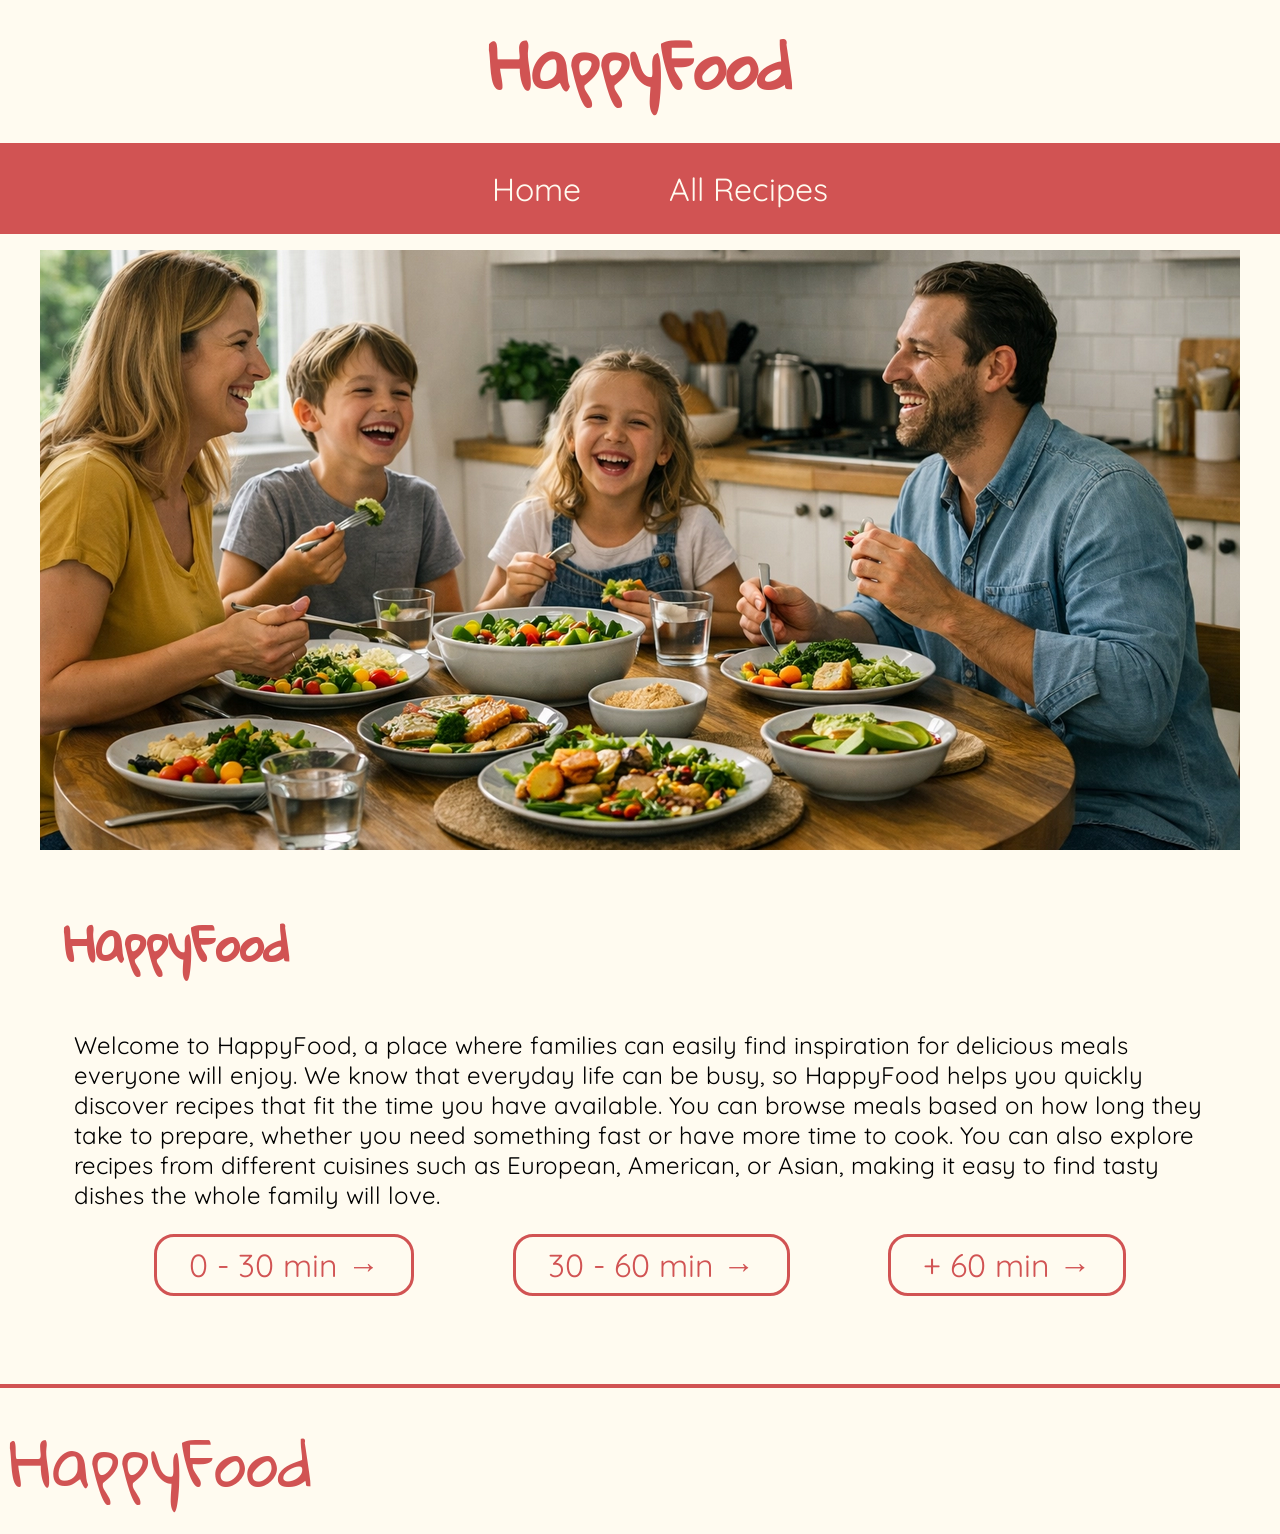
<file: index.html>
<!doctype html>
<html lang="en">
  <head>
    <meta charset="UTF-8" />
    <meta name="viewport" content="width=device-width, initial-scale=1.0" />
    <meta
      name="description"
      content="A recipe website for families to find inspiration for delicious meals everyone will enjoy. Browse meals based on preparation time and explore recipes from different cuisines such as European, American, or Asian."
    />
    <style>
      @import url("https://fonts.googleapis.com/css2?family=Gloria+Hallelujah&display=swap");
    </style>
    <style>
      @import url("https://fonts.googleapis.com/css2?family=Quicksand:wght@300..700&display=swap");
    </style>
    <link rel="stylesheet" href="css/variables.css" />
    <link rel="stylesheet" href="css/style.css" />
    <link rel="stylesheet" href="css/buttons.css" />
    <link rel="stylesheet" href="css/index.css" />
    <link rel="icon" href="imgs/fork.png" type="image/png" />
    <script src="js/index.js" defer></script>
    <title>Homepage</title>
  </head>
  <body>
    <header>
      <h1 class="logo">HappyFood</h1>
      <nav>
        <ul>
          <li><a href="index.html">Home</a></li>
          <li><a href="opskrifter.html">All Recipes</a></li>
        </ul>
      </nav>
    </header>
    <main id="categoryContainer">
      <section class="heroSection">
        <img src="imgs/hero.png" alt="hero billede" />
      </section>
      <section>
        <h2>HappyFood</h2>
        <p>
          Welcome to HappyFood, a place where families can easily find inspiration for delicious meals everyone will enjoy. We know that everyday life can be busy, so HappyFood helps you quickly discover recipes that fit the time you have available.
          You can browse meals based on how long they take to prepare, whether you need something fast or have more time to cook. You can also explore recipes from different cuisines such as European, American, or Asian, making it easy to find tasty
          dishes the whole family will love.
        </p>
        <div id="categoryList">
          <a href="opskrifter.html?time=30"> 0 - 30 min → </a>
          <a href="opskrifter.html?time=60"> 30 - 60 min → </a>
          <a href="opskrifter.html?time=60plus"> + 60 min → </a>
        </div>
      </section>

      <section id="ratingsContainer"></section>
    </main>
    <footer>
      <p class="logo">HappyFood</p>
    </footer>
  </body>
</html>
</file>
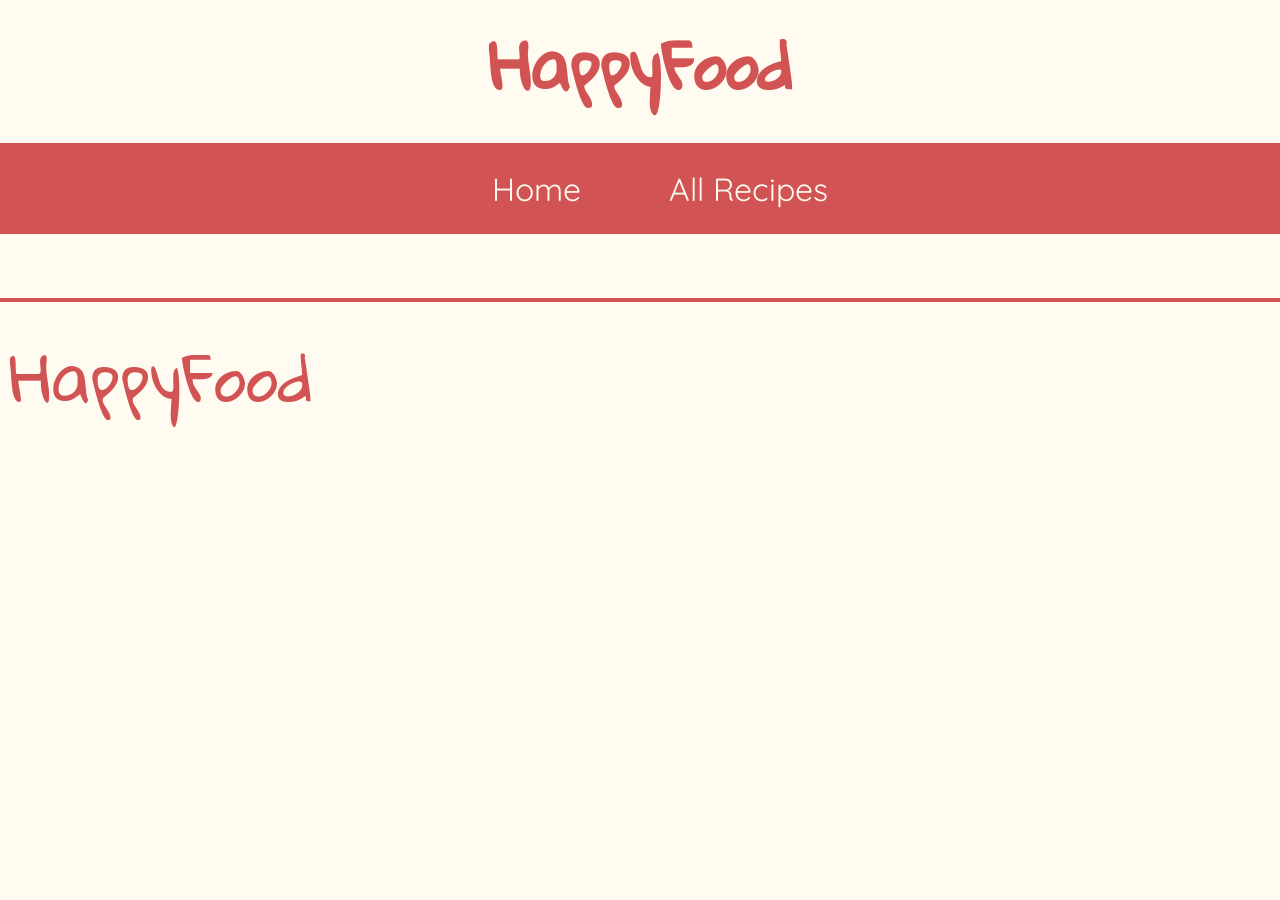
<file: enkelt_opskrift.html>
<!doctype html>
<html lang="en">
  <head>
    <meta charset="UTF-8" />
    <meta name="viewport" content="width=device-width, initial-scale=1.0" />
    <meta
      name="description"
      content="A recipe website for families to find inspiration for delicious meals everyone will enjoy. Browse meals based on preparation time and explore recipes from different cuisines such as European, American, or Asian."
    />
    <script src="js/enkelt_opskrift.js" defer></script>
    <link rel="stylesheet" href="css/style.css" />
    <link rel="stylesheet" href="css/variables.css" />
    <link rel="stylesheet" href="css/buttons.css" />
    <link rel="stylesheet" href="css/enkelt_opskrift.css" />
    <link rel="icon" href="imgs/fork.png" type="image/png" />
    <style>
      @import url("https://fonts.googleapis.com/css2?family=Gloria+Hallelujah&display=swap");
    </style>
    <style>
      @import url("https://fonts.googleapis.com/css2?family=Quicksand:wght@300..700&display=swap");
    </style>

    <title>Recipe</title>
  </head>
  <body>
    <header>
      <h1 class="logo">HappyFood</h1>
      <nav>
        <ul>
          <li><a href="index.html">Home</a></li>
          <li><a href="opskrifter.html">All Recipes</a></li>
        </ul>
      </nav>
    </header>
    <main id="singleRecipe"></main>
    <footer>
      <p class="logo">HappyFood</p>
    </footer>
  </body>
</html>
</file>
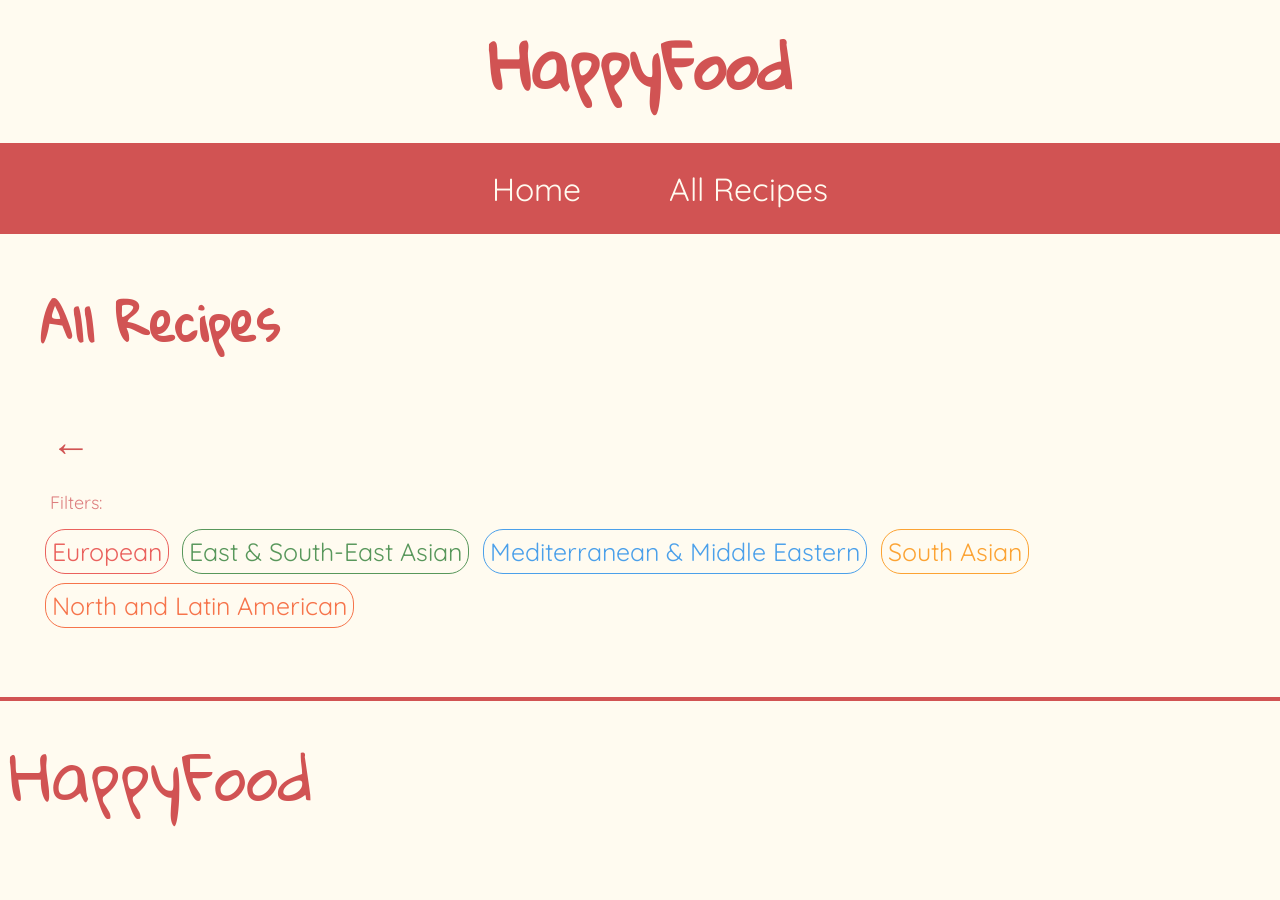
<file: opskrifter.html>
<!doctype html>
<html lang="en">
  <head>
    <meta charset="UTF-8" />
    <meta name="viewport" content="width=device-width, initial-scale=1.0" />
    <meta
      name="description"
      content="A recipe website for families to find inspiration for delicious meals everyone will enjoy. Browse meals based on preparation time and explore recipes from different cuisines such as European, American, or Asian."
    />
    <script src="js/opskrifter.js" defer></script>
    <link rel="stylesheet" href="css/style.css" />
    <link rel="stylesheet" href="css/variables.css" />
    <link rel="stylesheet" href="css/buttons.css" />
    <link rel="icon" href="imgs/fork.png" type="image/png" />
    <style>
      @import url("https://fonts.googleapis.com/css2?family=Gloria+Hallelujah&display=swap");
    </style>
    <style>
      @import url("https://fonts.googleapis.com/css2?family=Quicksand:wght@300..700&display=swap");
    </style>

    <title>Recipes</title>
  </head>
  <body>
    <header>
      <h1 class="logo">HappyFood</h1>
      <nav>
        <ul>
          <li><a href="index.html">Home</a></li>
          <li><a href="opskrifter.html">All Recipes</a></li>
        </ul>
      </nav>
    </header>
    <main id="recipesCatalog">
      <h2>All Recipes</h2>
      <h3 id="timeFilter"></h3>
      <button class="back_btn">&#8592;</button>
      <section>
        <p class="countryFilter">Filters:</p>
        <div>
          <button class="european">European</button>
          <button class="eastandsoutheastasian">East & South-East Asian</button>
          <button class="mediterraneanandmiddleeastern">Mediterranean & Middle Eastern</button>
          <button class="southasian">South Asian</button>
          <button class="northandlatinamerican">North and Latin American</button>
        </div>
      </section>
      <section id="recipesList" class="grid_1-1-1"></section>
    </main>
    <footer>
      <p class="logo">HappyFood</p>
    </footer>
  </body>
</html>
</file>
<file: css/variables.css>
/* eksempel css, brug quicksand font family til normal tekst */
.quicksand {
  font-family: "Quicksand", sans-serif;
  font-optical-sizing: auto;
  font-weight: 400;
  font-style: normal;
}

/* eksemepl css, brug Gloria Hallelujah font family til h1,h2 osv */

.gloria-hallelujah-regular {
  font-family: "Gloria Hallelujah", cursive;
  font-weight: 400;
  font-style: normal;
}

.quicksand-regular {
  font-family: "Quicksand", sans-serif;
  font-optical-sizing: auto;
  font-weight: 400;
  font-style: normal;
}

:root {
  /* Hoved farver */
  --bg-color: #fffbf0;
  --main-color: #d15353;
  --secondary-color: #dd7e7e;
  --text-black: #000000;
  --text-white: #ffffff;

  /* Difficulty */
  --difficulty-easy: #2e7d32;
  --difficulty-medium: #ffa726;
  --difficulty-hard: #c62828;

  /* Extra */
  --stars: #fca333;

  /* Tema farver */
  --european-main: #ea615d;
  --european-secondary: #f5b0ae;

  --mediterranean-main: #4ba0ea;
  --mediterranean-secondary: #a5cff5;

  --south-asian-main: #fca333;
  --south-asian-secondary: #fddbaf;

  --asian-main: #58975b;
  --asian-secondary: #abcbad;
  
  --american-main: #f6744b;
  --american-secondary: #fbb9a5;

  /* Hover */
  --button-hover: #e8a9a9;
}
</file>
<file: css/style.css>
:root {
  /* Som standard så bruger alt tekst quicksand fonten */
  /* font-family: "Quicksand", sans-serif;
  font-optical-sizing: auto;
  font-weight: 400;
  font-style: normal; */

  /* fjern padding og margin som standard, tilføj igen der hvor det passer */
  margin: 0;
  padding: 0;
}
main {
  max-width: 1200px;
  margin: 0 auto;
  padding: 0 1rem;
}
img {
  width: 100%;
  height: auto;
}

body {
  background-color: var(--bg-color);
}

h1,
.logo {
  font-family: "Gloria Hallelujah", cursive;
  font-size: 40px;
  color: var(--main-color);
}

h2 {
  font-family: "Gloria Hallelujah", cursive;
  font-size: 30px;
  color: var(--main-color);
}

h3 {
  font-family: "Quicksand", sans-serif;
  font-size: 22px;
  color: var(--secondary-color);
}
h4 {
  font-family: "Quicksand", sans-serif;
  font-size: 20px;
  margin: 0;
}
p.countryFilter {
  font-family: "Quicksand", sans-serif;
  font-size: 18px;
  color: var(--secondary-color);
}
p,
li {
  font-family: "Quicksand", sans-serif;
  font-size: 15px;
  margin: 0;
}
nav li a {
  font-size: 20px;
}
a {
  font-family: "Quicksand", sans-serif;
  font-size: 20px;
}
@media (min-width: 780px) {
  h1,
  .logo {
    font-family: "Gloria Hallelujah", cursive;
    font-size: 64px;
    color: var(--main-color);
  }

  h2 {
    font-family: "Gloria Hallelujah", cursive;
    font-size: 48px;
    color: var(--main-color);
  }

  h3 {
    font-size: 40px;
    font-family: "Quicksand", sans-serif;
    color: var(--secondary-color);
  }
  h4 {
    font-size: 32px;
    font-family: "Quicksand", sans-serif;
    margin: 0;
  }
  p,
  li {
    font-size: 24px;
    font-family: "Quicksand", sans-serif;
    margin: 0.6rem;
  }
  nav li a {
    font-size: 32px;
  }
  a {
    font-family: "Quicksand", sans-serif;
    font-size: 32px;
  }

  .grid_1-1-1 {
    display: grid;
    grid-template-columns: repeat(3, 1fr);
    grid-template-rows: auto;
    gap: 2rem;
  }

  .grid_1-1 {
    display: grid;
    grid-template-columns: repeat(2, 1fr);
    grid-template-rows: auto;
    gap: 2rem;
  }
}

.force_grid_1-1-1 {
  display: grid;
  grid-template-columns: repeat(3, 1fr);
  grid-template-rows: auto;
  gap: 2rem;
}

/* header */
header {
  text-align: center;
}
body {
  margin: 0;
}
header nav {
  background-color: var(--main-color);
}
header a {
  color: var(--bg-color);
  font-family: "Quicksand", sans-serif;
  font-size: 24px;
}
header li {
  display: inline-block;
  padding: 1rem 2rem;
}
h1 {
  display: inline-block;
  color: var(--main-color);
  text-align: center;
  margin: 0 auto;
}

a {
  text-decoration: none;
}
/* footer */
footer h1 {
  padding: 2rem;
}
footer {
  border-top: 4px solid var(--main-color);
  margin-top: 4rem;
}

/* Extra */
.star {
  color: var(--stars);
}

.cardInformation {
  margin: 0;
  display: flex;
  flex-direction: row;
  justify-content: flex-start;
  gap: 2em;
}

.card {
  position: relative;
  display: grid;
  grid-template-rows: subgrid;
  grid-row: span 5;
  gap: 0;
}
</file>
<file: css/buttons.css>
button {
  margin: 0.3rem;
  font-family: "Quicksand", sans-serif;
  font-size: 18px;
  padding: 6px;
}
.card button {
  font-size: 14px;
}
@media (min-width: 780px) {
  button {
    font-size: 25px;
  }
  .card button {
    font-size: 23px;
  }
  button.readMore {
    font-size: 32px;
  }
  button.easy,
  button.medium,
  button.hard,
  button.cuisine {
    font-size: 23px;
  }
}
.back_btn {
  border: none;
  color: var(--main-color);
  background-color: var(--bg-color);
  font-size: 40px;
}

button.european {
  border-radius: 20px;
  border: 1px var(--european-main) solid;
  color: var(--european-main);
  background-color: var(--bg-color);
}
button.european:hover,
button.european.active {
  background-color: var(--european-main);
  color: var(--bg-color);
}

button.eastandsoutheastasian {
  border-radius: 20px;
  border: 1px var(--asian-main) solid;
  color: var(--asian-main);
  background-color: var(--bg-color);
}
button.eastandsoutheastasian:hover,
button.eastandsoutheastasian.active {
  background-color: var(--asian-main);
  color: var(--bg-color);
}
button.northandlatinamerican {
  border-radius: 20px;
  border: 1px var(--american-main) solid;
  color: var(--american-main);
  background-color: var(--bg-color);
}
button.northandlatinamerican:hover,
button.northandlatinamerican.active {
  background-color: var(--american-main);
  color: var(--bg-color);
}
button.mediterraneanandmiddleeastern {
  border-radius: 20px;
  border: 1px var(--mediterranean-main) solid;
  color: var(--mediterranean-main);
  background-color: var(--bg-color);
}
button.mediterraneanandmiddleeastern:hover,
button.mediterraneanandmiddleeastern.active {
  background-color: var(--mediterranean-main);
  color: var(--bg-color);
}
button.southasian {
  border-radius: 20px;
  border: 1px var(--south-asian-main) solid;
  color: var(--south-asian-main);
  background-color: var(--bg-color);
}
button.southasian:hover,
button.southasian.active {
  background-color: var(--south-asian-main);
  color: var(--bg-color);
}

button.easy,
button.medium,
button.hard,
button.cuisine {
  border-radius: 20px;
  font-size: 14px;
  font-weight: bold;
  color: white;
  border: 0px;
  padding: 0.5em;
}

button.easy {
  background-color: var(--difficulty-easy);
}
button.medium {
  background-color: var(--difficulty-medium);
}
button.hard {
  background-color: var(--difficulty-hard);
}
button.cuisine {
  background-color: var(--european-main);
}

button.japanese,
button.korean,
button.thai,
button.vietnamese,
button.asian {
  background-color: var(--asian-main);
}
button.italian,
button.french,
button.spanish {
  background-color: var(--european-main);
}
button.greek,
button.turkish,
button.lebanese,
button.moroccan,
button.mediterranean {
  background-color: var(--mediterranean-main);
}
button.indian,
button.pakistani {
  background-color: var(--south-asian-main);
}
button.american,
button.mexican,
button.brazilian,
button.cuban,
button.hawaiian {
  background-color: var(--american-main);
}

button.readMore {
  border-radius: 20px;
  border: 3px var(--main-color) solid;
  color: var(--main-color);
  background-color: var(--bg-color);
  font-size: 20px;
  display: block;
  margin: 10px auto;
}
.readMore a {
  color: var(--main-color);
  text-decoration: none;
}
button.readMore:hover {
  background-color: var(--main-color);
  color: var(--bg-color);
}
.readMore:hover a {
  color: var(--bg-color);
}

button.readMore {
  border-radius: 20px;
  border: 3px solid var(--main-color);
  background-color: var(--bg-color);
  margin-top: 1em;
  a {
    color: var(--main-color);
  }
}

button.readMore:hover {
  background-color: var(--button-hover);
}
</file>
<file: css/index.css>
#ratingsContainer {
  margin: 1.5em;
  display: grid;
  grid-template-columns: 1fr;
  row-gap: 1em;
  .flexContainer {
    display: flex;
    flex-direction: row;
    justify-content: flex-start;
  }
}
.heroSection {
  margin: 0;
  img {
    width: 100%;
  }
}
#categoryContainer {
  padding: 0;
  section:nth-child(2) {
    margin: 1.5em;
  }
}
.ratingCard {
  display: grid;
  grid-template-rows: subgrid;
  grid-row: span 5;
  gap: 0.2rem;
}

#categoryList {
  display: flex;
  flex-direction: row;
  justify-content: space-evenly;
  gap: 0.5em;
  margin: 1.5em 0;
  a {
    border: 3px solid var(--main-color);
    border-radius: 20px;
    color: var(--main-color);
    padding: 0.5rem 0.5rem;
    font-size: 1em;
  }
  a:hover {
    background-color: var(--botton-hover);
  }
}

@media (min-width: 780px) {
  #categoryList a {
    padding: 0.5rem 2rem;
    font-size: 2em;
  }

  #categoryList a:hover {
    background-color: var(--botton-hover);
  }

  #ratingsContainer {
    display: grid;
    grid-template-columns: 1fr 1fr 1fr;
    gap: 2em;

    h3 {
      grid-column: 1/-1;
    }
  }
}
</file>
<file: css/enkelt_opskrift.css>
main{
	ul,ol{
	  padding: 1em 3em;
	}
}

h2,h3{
	&.american{
		color: var(--american-main);
	}
	&.european{
		color: var(--european-main);
	}
	&.mediterranean{
		color: var(--mediterranean-main);
	}
	&.south-asian{
		color: var(--south-asian-main);
	}
	&.asian{
		color: var(--asian-main);
	}

}

ul,ol{
	&.american{
		background-color: var(--american-secondary);
	}
	&.european{
		background-color: var(--european-secondary);
	}
	&.mediterranean{
		background-color: var(--mediterranean-secondary);
	}
	&.south-asian{
		background-color: var(--south-asian-secondary);
	}
	&.asian{
		background-color: var(--asian-secondary);
	}
}
@media (min-width: 1200px) {
	.recipe-align{
		display: flex;
		flex-direction: row-reverse;
    gap: 2rem;
	}
}
</file>
